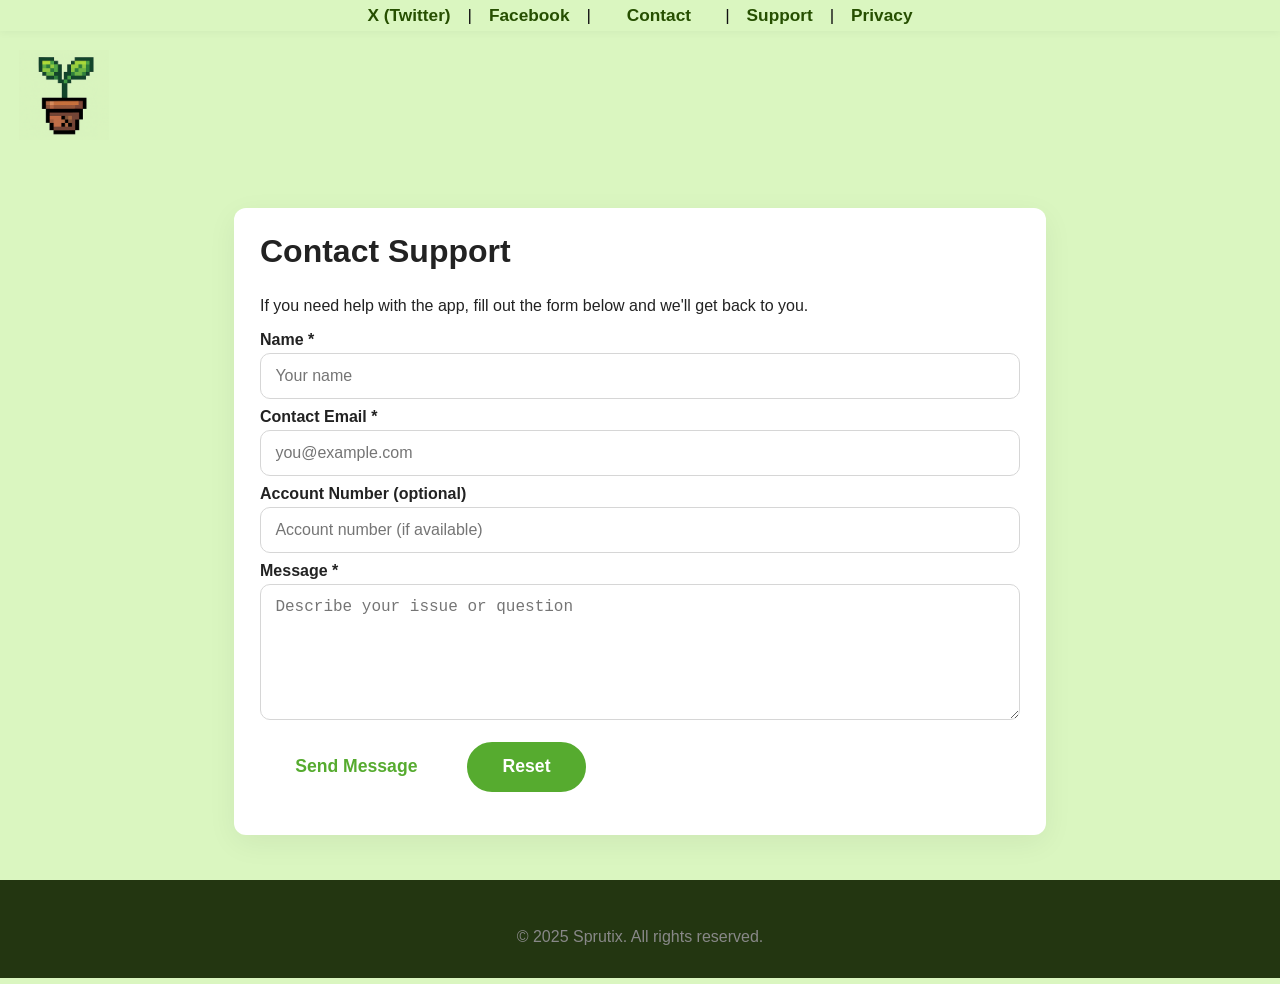
<file: support.html>
<!doctype html>
<html lang="en">
  <head>
    <meta charset="UTF-8" />
    <meta name="viewport" content="width=device-width, initial-scale=1.0" />
    <title>Sprutix Support</title>
    <link rel="icon" type="image/png" href="images/logo.png" />
    <link rel="stylesheet" href="styles.css" />
  </head>
  <body>
    <div class="sticky-hero-wrapper">
      <nav class="top-social-bar">
        <div class="social-links">
          <a href="https://x.com/Chillin_Kiwi" target="_blank" rel="noopener">X (Twitter)</a>
          <span style="margin: 0 0.5em">|</span>
          <a href="https://www.facebook.com/profile.php?id=61581362933612" target="_blank" rel="noopener">Facebook</a>
          <span style="margin: 0 0.5em">|</span>
          <a
            href="mailto:sprutixfeedback@gmail.com"
            style="padding: 0.3em 1em; font-size: 1em; border-radius: 18px; margin-left: 0.3em"
            >Contact</a
          >
          <span style="margin: 0 0.5em">|</span>
          <a href="support.html">Support</a>
          <span style="margin: 0 0.5em">|</span>
          <a href="privacy.html">Privacy</a>
        </div>
      </nav>
    </div>
    <header>
      <img
        src="images/logo.png"
        alt="Sprutix Logo"
        class="logo-img"
        style="width: 90px; height: auto; margin: 1.2rem"
      />
    </header>
    <main>
      <section class="support-container">
        <h1>Contact Support</h1>
        <p>If you need help with the app, fill out the form below and we'll get back to you.</p>
        <form
          id="support-form"
          class="support-form"
          novalidate
          action="mailto:sprutixfeedback@gmail.com"
          method="post"
          enctype="text/plain"
        >
          <label for="name">Name *</label>
          <input type="text" id="name" name="name" placeholder="Your name" required />

          <label for="email">Contact Email *</label>
          <input type="email" id="email" name="email" placeholder="you@example.com" required />

          <label for="account">Account Number (optional)</label>
          <input type="text" id="account" name="account" placeholder="Account number (if available)" />

          <label for="message">Message *</label>
          <textarea
            id="message"
            name="message"
            rows="6"
            placeholder="Describe your issue or question"
            required
          ></textarea>

          <div class="form-actions">
            <button type="submit" class="btn-primary">Send Message</button>
            <button type="reset" class="btn-secondary">Reset</button>
          </div>

          <div id="form-status" class="form-status" aria-live="polite"></div>
        </form>
      </section>
    </main>
    <footer>
      <p>&copy; 2025 Sprutix. All rights reserved.</p>
    </footer>
    <script src="script.js"></script>
  </body>
</html>
</file>
<file: styles.css>
/* Sticky wrapper to control sticky bounds */
.sticky-wrapper {
  min-height: 600px; /* Adjust as needed */
  min-height: 100px; /* Adjust as needed */
  max-height: 295px; /* Adjust as needed, lower value ends sticky sooner */
  position: relative;
}
/* Sticky top social bar */
.top-social-bar {
  position: sticky;
  top: 0;
  width: 100%;
  background: #daf6c0;
  z-index: 200;
  box-shadow: 0 2px 8px rgba(0, 0, 0, 0.283);
  padding: 0.3em 0;
}
.top-social-bar .social-links {
  display: flex;
  justify-content: center;
  align-items: center;
  text-align: center;
  font-size: 1.08em;
  font-family: inherit;
  width: 100%;
}
.top-social-bar .social-links a {
  color: #264f00;
  font-weight: 600;
  text-decoration: none;
  margin: 0 0.2em;
  transition: color 0.2s;
}
.top-social-bar .social-links a:hover {
  color: #0f9d07;
}
/* Sticky top social nav bar */
.top-social-bar {
  position: sticky;
  top: 0;
  width: 100%;
  background: #daf6c0;
  z-index: 200;
  box-shadow: 0 2px 8px rgba(0, 0, 0, 0.04);
  padding: 0.3em 0;
  text-align: center;
}
.top-social-bar .social-links {
  display: inline-block;
  font-size: 1.08em;
}
.hero {
  background-size: 140% auto !important;
  background-attachment: scroll !important;
}
/* Gold star icon for features */
.star-icon {
  width: 1.5em;
  height: 1.5em;
  vertical-align: middle;
  margin: 0 0.18em 0 0.18em;
}
.title-blur {
  filter: blur(8px);
  opacity: 0.7;
  z-index: 9;
  pointer-events: none;
  position: absolute;
  top: 52%;
  left: 50%;
  transform: translate(-50%, -50%);
  color: #ffffff;
}
/* Floating hero title */
.hero {
  position: relative;
}
.hero .title {
  position: absolute;
  top: 50%;
  left: 50%;
  transform: translate(-50%, -50%);
  color: #ffffff;
  font-size: 7.2rem;
  font-family: "Pixelify Sans", Arial, sans-serif;
  font-weight: 900;
  letter-spacing: 2px;
  text-shadow: 0 2px 16px rgba(0, 0, 0, 0.1);
  margin: 0;
  z-index: 10;
  pointer-events: none;
}
/* Sprutix dark blue accent */
.sprutix-blue {
  color: #0f9d07;
  font-weight: 700;
}
/* Slideshow styles */

.slideshow-container {
  width: 100%;
  max-width: 340px;
  margin: 2.2rem auto 1.2rem auto;
  position: relative;
  aspect-ratio: 9/16;
  min-height: 320px;
  border-style: solid;
  border-width: 6px;
  border-radius: 5px;
  box-shadow: 0 6px 32px rgb(72, 72, 72), 0 1.5px 6px rgba(0, 0, 0, 0.1);
}
.slideshow-img {
  width: 100%;
  height: auto;
  border-radius: 18px;
  box-shadow: 0 4px 24px rgba(0, 0, 0, 0.1);
  position: absolute;
  left: 0;
  top: 0;
  opacity: 0;
  z-index: 0;
  pointer-events: none;
  transition: opacity 0.5s;
}
.slideshow-img.active {
  opacity: 1;
  z-index: 1;
  pointer-events: auto;
}
.slideshow-dots {
  text-align: center;
  position: absolute;
  left: 0;
  bottom: 16px;
  width: 100%;
  margin-top: 0;
  z-index: 2;
}
.dot {
  display: inline-block;
  width: 30px;
  height: 30px;
  margin: 0 4px;
  background: #bbb;
  border-radius: 50%;
  border: 2px solid #fff;
  box-sizing: border-box;
  cursor: pointer;
  transition: background 0.2s, border-color 0.2s;
}
.dot.active {
  background: #56ab2f;
}
/* Move hero content further down */
.hero-content {
  text-align: center;
  margin-top: 0rem;
  margin-bottom: 0rem;
}
html,
body {
  height: 100%;
  margin: 0;
  font-family: "Pixelify Sans", Arial, sans-serif;
  background: #daf6c0;
  color: #222;
}
header {
  background: transparent;
  color: #222;
  padding-bottom: 0rem;
}
nav {
  display: flex;
  justify-content: space-between;
  align-items: center;
  padding: 1.5rem 3rem 2rem 3rem;
  position: sticky;
  top: 0;
  z-index: 100;
  background: #daf6c0;
  backdrop-filter: blur(6px);
  box-shadow: 0 2px 8px rgba(0, 0, 0, 0);
  color: #111;
}
.logo {
  font-size: 2rem;
  font-weight: bold;
  letter-spacing: 2px;
}
nav ul {
  list-style: none;
  display: flex;
  gap: 2rem;
  margin: 0;
  padding: 0;
}
nav a {
  color: #111;
  text-decoration: none;
  font-weight: 500;
  transition: color 0.2s;
}
nav a:hover {
  color: #333;
}
.hero {
  text-align: center;
  margin-top: 0rem;
  padding: 2rem 1rem 3rem 1rem;
  position: relative;
  background: url("images/trees.png") center center / cover no-repeat;
  min-height: 420px;
  display: flex;
  flex-direction: column;
  align-items: center;
  justify-content: flex-start;
  background-attachment: fixed;
  will-change: background-position;
}
.hero::before {
  content: "";
  position: absolute;
  top: 0;
  left: 0;
  right: 0;
  bottom: 0;
  background: rgba(255, 255, 255, 0);
  z-index: 1;
}
.hero > * {
  position: relative;
  z-index: 2;
}
.hero h1 {
  font-size: 2.8rem;
  margin-bottom: 1rem;
}
.hero-content h1 {
  font-size: 2.6rem;
  margin-bottom: 1.2rem;
  line-height: 1.08;
}
.hero p {
  font-size: 1.3rem;
  margin-bottom: 2rem;
}
.btn-primary,
.btn-secondary {
  display: inline-block;
  padding: 0.9rem 2.2rem;
  border-radius: 30px;
  font-size: 1.1rem;
  font-weight: bold;
  text-decoration: none;
  transition: background 0.2s, color 0.2s;
}
.btn-primary {
  background: #fff;
  color: #56ab2f;
  border: none;
}
.btn-primary:hover {
  background: #daf6c0;
}
.btn-secondary {
  background: #56ab2f;
  color: #fff;
  border: 2px solid #fff;
}
.btn-secondary:hover {
  background: #daf6c0;
  color: #222;
}
.features {
  background: #daf6c0;
  padding: 0rem 1rem;
  text-align: center;
}
.features h2 {
  font-size: 3rem;
  margin-top: 0;
  margin-bottom: 2rem;
}
.feature-list {
  display: flex;
  flex-wrap: wrap;
  justify-content: center;
  gap: 2rem;
  flex-direction: row;
  gap: 1.2rem;
  align-items: center;
}
.feature {
  background: #daf6c0;
  border-radius: 16px;
  border-color: #639261;
  border-width: 3px;

  padding: 0rem 1.5rem;
  max-width: 300px;
  min-width: 220px;
}
.cta {
  background: #daf6c0;
  color: #222;
  text-align: center;
  padding: 3rem 1rem;
  margin-top: 2rem;
  max-width: 600px;
  margin-left: auto;
  margin-right: auto;
}
.cta h2 {
  font-size: 2rem;
  margin-bottom: 1rem;
}
footer {
  text-align: center;
  padding: 2rem 1rem 1rem 1rem;
  background: #233611;
  color: #888;
  font-size: 1rem;
}
.social-links a {
  color: #56ab2f;
  text-decoration: none;
  margin: 0 0.5rem;
  font-weight: 500;
}
.social-links a:hover {
  text-decoration: underline;
}

@media (max-width: 800px) {
  .hero {
    background-size: auto auto;
  }

  .hero {
    min-height: 220px;
    padding: 1rem 0.2rem 1.5rem 0.2rem;
    background-position: center 30%;
  }
  .hero .title,
  .title-blur {
    font-size: 5.1rem;
    top: 48%;
    padding: 0 0.5rem;
    text-align: center;
    line-height: 1.1;
  }
  .logo-img {
    width: 70px;
    margin-top: 1rem;
    margin-bottom: 0.7rem;
  }
  .hero-content h1 {
    font-size: 1.3rem;
    margin-bottom: 0.7rem;
  }
  .hero-content p {
    font-size: 1rem;
    margin-bottom: 0rem;
  }
  .slideshow-container {
    max-width: 78vw;
    min-height: 180px;
    aspect-ratio: 9/16;
  }
  .plant-line {
    max-width: 98vw;
  }
  .feature-list {
    justify-content: center;
    flex-direction: column;
    gap: 1.2rem;
    align-items: stretch;
  }
  .feature {
    min-width: 0;
    max-width: 100%;
    padding: 0 0;
    font-size: 1rem;
  }
  .feature p {
    font-size: 0.7rem;
  }
  .feature h3 {
    font-size: 0.7rem;
    word-break: break-word;
  }
  .btn-primary,
  .btn-secondary {
    font-size: 0.7rem;
    padding: 0.7rem 1.2rem;
    border-radius: 22px;
  }
  nav {
    flex-direction: column;
    gap: 0.7rem;
    padding: 0.7rem 0.5rem 0 0.5rem;
  }
  .logo {
    font-size: 1.2rem;
  }
}

/* Support form styles */
.support-container {
  max-width: 760px;
  margin: 2.8rem auto;
  padding: 1.6rem;
  background: #ffffff;
  border-radius: 12px;
  box-shadow: 0 8px 30px rgba(0, 0, 0, 0.06);
  color: #222;
}
.support-container h1 {
  margin-top: 0;
  font-size: 2rem;
}
.support-form label {
  display: block;
  margin: 0.6rem 0 0.25rem 0;
  font-weight: 600;
}
.support-form input,
.support-form textarea {
  width: 100%;
  padding: 0.8rem 0.9rem;
  border: 1px solid #d6d6d6;
  border-radius: 10px;
  font-size: 1rem;
  box-sizing: border-box;
}
.support-form textarea { resize: vertical; }
.form-actions {
  margin-top: 1rem;
  display: flex;
  gap: 0.8rem;
}
.form-status {
  margin-top: 1rem;
  font-weight: 700;
  color: #0f9d07;
}

@media (max-width: 600px) {
  .support-container { margin: 1rem; padding: 1rem; }
  .form-actions { flex-direction: column; }
}
</file>
